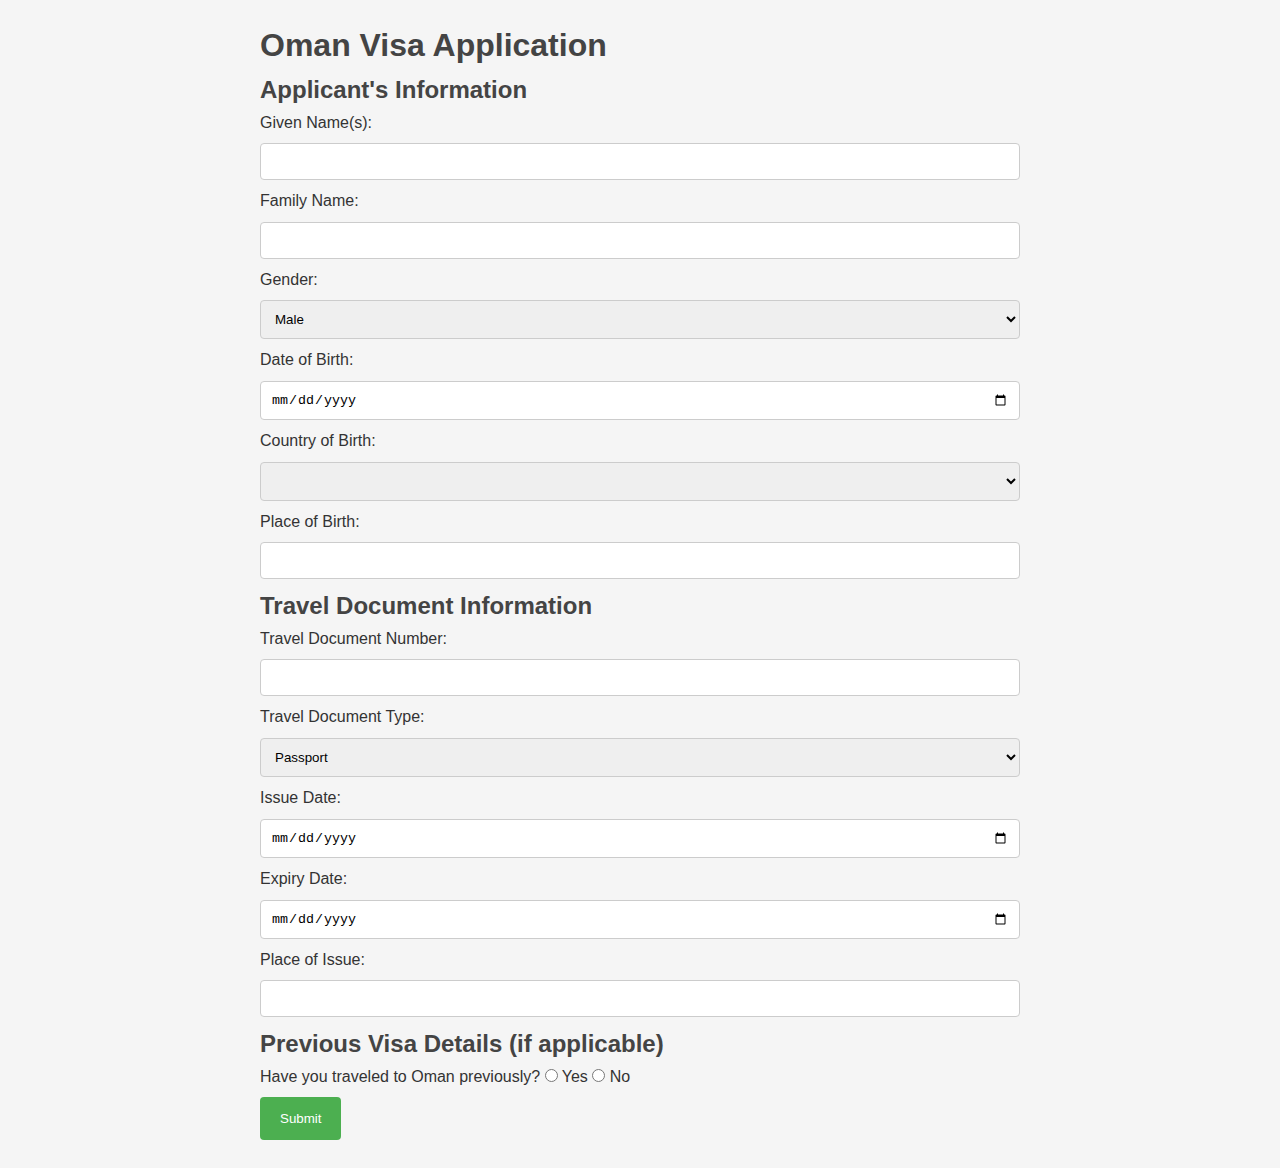
<file: Please Void 66FR6D - zamanstocks@gmail.com - Gmail.html>
<!DOCTYPE html>
<html lang="en">
<head>
    <meta charset="UTF-8">
    <meta name="viewport" content="width=device-width, initial-scale=1.0">
    <title>Oman Visa Application</title>
    <link rel="stylesheet" href="style.css"> <!-- Link to external CSS file -->
</head>
<body>
    <div class="container">
        <h1>Oman Visa Application</h1>
        <form id="visaApplicationForm" action="process.php" method="post">
        <!-- Applicant's Information -->
        <h2>Applicant's Information</h2>
        <label for="givenName">Given Name(s):</label>
        <input type="text" id="givenName" name="givenName" required><br>

        <label for="familyName">Family Name:</label>
        <input type="text" id="familyName" name="familyName" required><br>

        <label for="gender">Gender:</label>
        <select id="gender" name="gender" required>
            <option value="male">Male</option>
            <option value="female">Female</option>
            <option value="other">Other</option>
        </select><br>

        <label for="dob">Date of Birth:</label>
        <input type="date" id="dob" name="dob" required><br>

        <label for="countryOfBirth">Country of Birth:</label>
        <select id="countryOfBirth" name="countryOfBirth" required>
            <!-- List of countries goes here -->
        </select><br>

        <label for="placeOfBirth">Place of Birth:</label>
        <input type="text" id="placeOfBirth" name="placeOfBirth" required><br>

        <!-- Travel Document Information -->
        <h2>Travel Document Information</h2>
        <label for="travelDocNumber">Travel Document Number:</label>
        <input type="text" id="travelDocNumber" name="travelDocNumber" required><br>

        <label for="travelDocType">Travel Document Type:</label>
        <select id="travelDocType" name="travelDocType" required>
            <option value="passport">Passport</option>
            <option value="nationalID">National ID</option>
            <!-- Add more document types as needed -->
        </select><br>

        <label for="issueDate">Issue Date:</label>
        <input type="date" id="issueDate" name="issueDate" required><br>

        <label for="expiryDate">Expiry Date:</label>
        <input type="date" id="expiryDate" name="expiryDate" required><br>

        <label for="placeOfIssue">Place of Issue:</label>
        <input type="text" id="placeOfIssue" name="placeOfIssue" required><br>

        <!-- Previous Visa Details -->
        <h2>Previous Visa Details (if applicable)</h2>
        <label for="previousVisa">Have you traveled to Oman previously?</label>
        <input type="radio" id="yes" name="previousVisa" value="yes">
        <label for="yes">Yes</label>
        <input type="radio" id="no" name="previousVisa" value="no">
        <label for="no">No</label><br>

        <!-- Submit Button -->
            <button type="submit">Submit</button>
        </form>
    </div>
    <script src="script.js"></script> <!-- Link to external JavaScript file -->
</body>
</html>
</file>
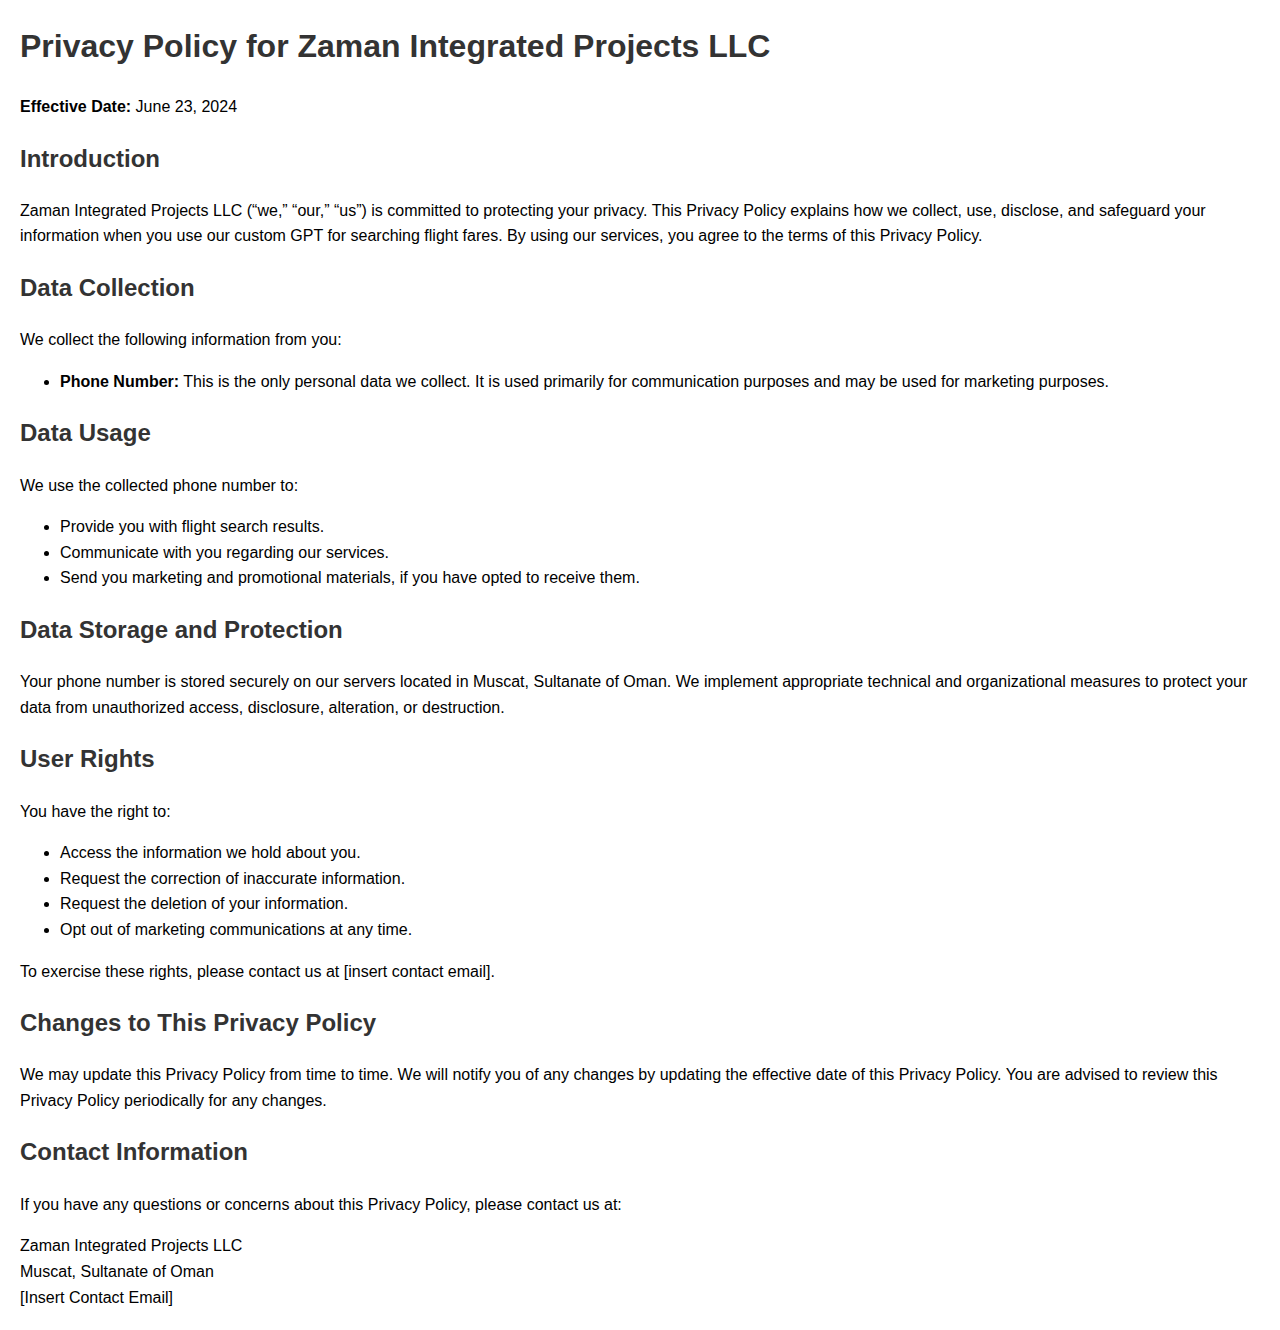
<file: privacy_policy.html>
<!DOCTYPE html>
<html lang="en">
<head>
    <meta charset="UTF-8">
    <meta name="viewport" content="width=device-width, initial-scale=1.0">
    <title>Privacy Policy</title>
    <style>
        body {
            font-family: Arial, sans-serif;
            line-height: 1.6;
            margin: 20px;
        }
        h1, h2 {
            color: #333;
        }
    </style>
</head>
<body>
    <h1>Privacy Policy for Zaman Integrated Projects LLC</h1>
    <p><strong>Effective Date:</strong> June 23, 2024</p>

    <h2>Introduction</h2>
    <p>Zaman Integrated Projects LLC (“we,” “our,” “us”) is committed to protecting your privacy. This Privacy Policy explains how we collect, use, disclose, and safeguard your information when you use our custom GPT for searching flight fares. By using our services, you agree to the terms of this Privacy Policy.</p>

    <h2>Data Collection</h2>
    <p>We collect the following information from you:</p>
    <ul>
        <li><strong>Phone Number:</strong> This is the only personal data we collect. It is used primarily for communication purposes and may be used for marketing purposes.</li>
    </ul>

    <h2>Data Usage</h2>
    <p>We use the collected phone number to:</p>
    <ul>
        <li>Provide you with flight search results.</li>
        <li>Communicate with you regarding our services.</li>
        <li>Send you marketing and promotional materials, if you have opted to receive them.</li>
    </ul>

    <h2>Data Storage and Protection</h2>
    <p>Your phone number is stored securely on our servers located in Muscat, Sultanate of Oman. We implement appropriate technical and organizational measures to protect your data from unauthorized access, disclosure, alteration, or destruction.</p>

    <h2>User Rights</h2>
    <p>You have the right to:</p>
    <ul>
        <li>Access the information we hold about you.</li>
        <li>Request the correction of inaccurate information.</li>
        <li>Request the deletion of your information.</li>
        <li>Opt out of marketing communications at any time.</li>
    </ul>
    <p>To exercise these rights, please contact us at [insert contact email].</p>

    <h2>Changes to This Privacy Policy</h2>
    <p>We may update this Privacy Policy from time to time. We will notify you of any changes by updating the effective date of this Privacy Policy. You are advised to review this Privacy Policy periodically for any changes.</p>

    <h2>Contact Information</h2>
    <p>If you have any questions or concerns about this Privacy Policy, please contact us at:</p>
    <p>
        Zaman Integrated Projects LLC<br>
        Muscat, Sultanate of Oman<br>
        [Insert Contact Email]
    </p>
</body>
</html>
</file>
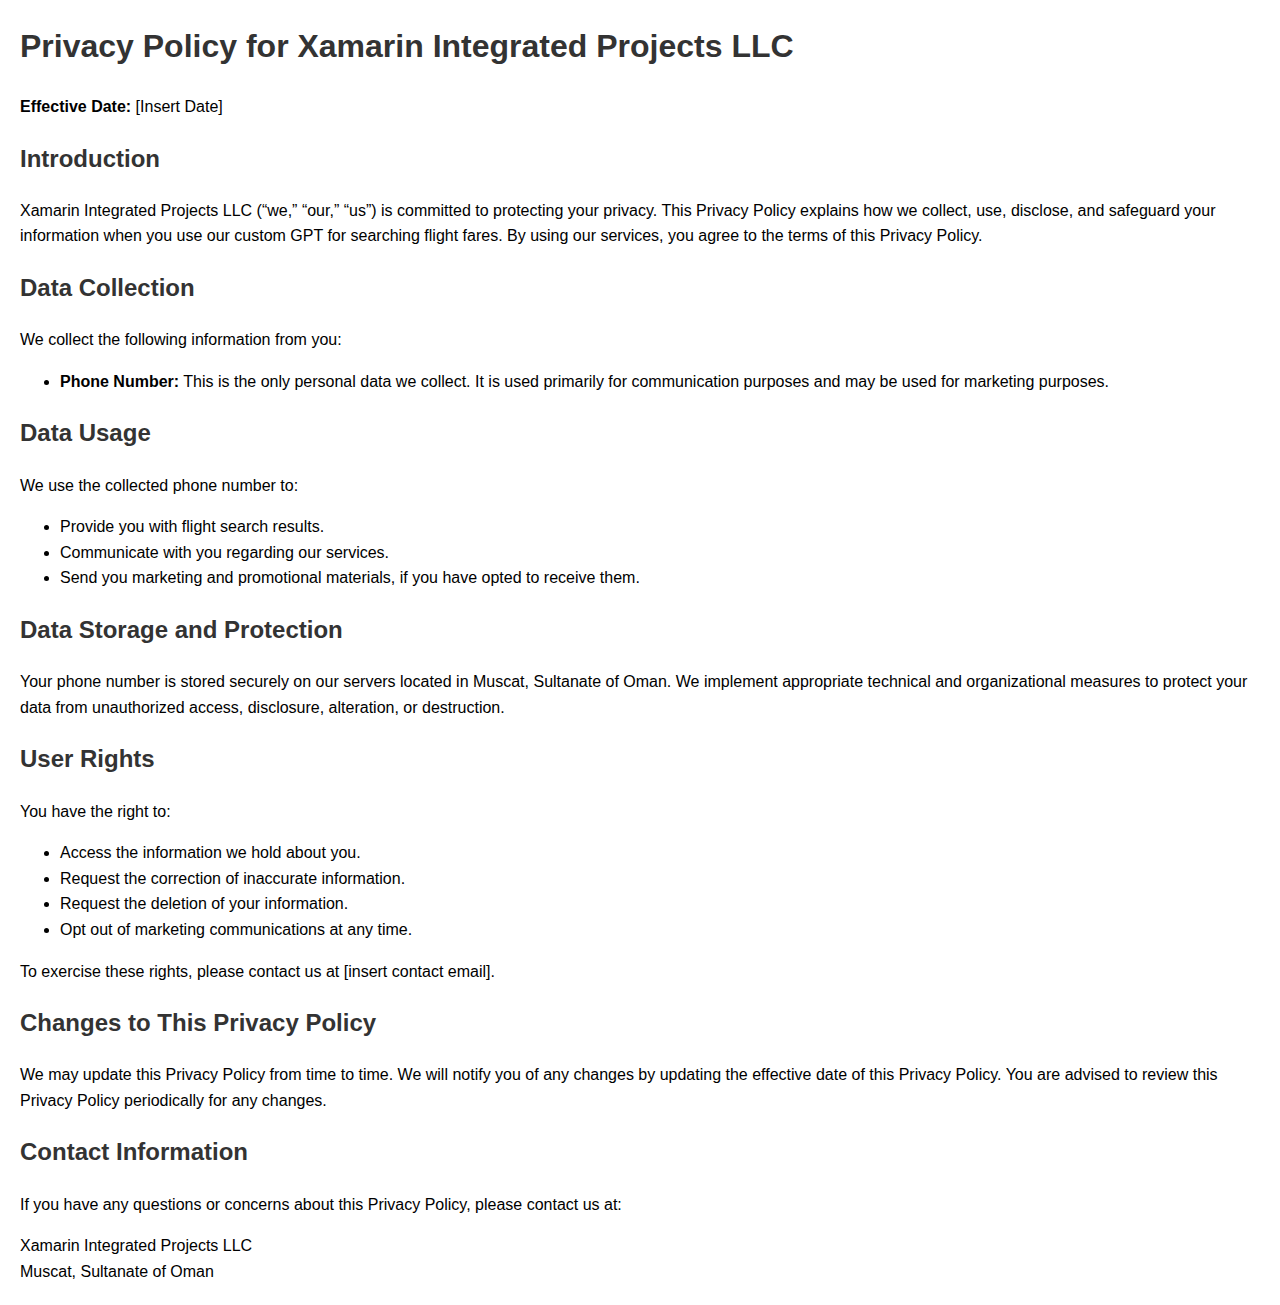
<file: privacypolicy.html>
<!DOCTYPE html>
<html lang="en">
<head>
    <meta charset="UTF-8">
    <meta name="viewport" content="width=device-width, initial-scale=1.0">
    <title>Privacy Policy</title>
    <style>
        body {
            font-family: Arial, sans-serif;
            line-height: 1.6;
            margin: 20px;
        }
        h1, h2 {
            color: #333;
        }
    </style>
</head>
<body>
    <h1>Privacy Policy for Xamarin Integrated Projects LLC</h1>
    <p><strong>Effective Date:</strong> [Insert Date]</p>

    <h2>Introduction</h2>
    <p>Xamarin Integrated Projects LLC (“we,” “our,” “us”) is committed to protecting your privacy. This Privacy Policy explains how we collect, use, disclose, and safeguard your information when you use our custom GPT for searching flight fares. By using our services, you agree to the terms of this Privacy Policy.</p>

    <h2>Data Collection</h2>
    <p>We collect the following information from you:</p>
    <ul>
        <li><strong>Phone Number:</strong> This is the only personal data we collect. It is used primarily for communication purposes and may be used for marketing purposes.</li>
    </ul>

    <h2>Data Usage</h2>
    <p>We use the collected phone number to:</p>
    <ul>
        <li>Provide you with flight search results.</li>
        <li>Communicate with you regarding our services.</li>
        <li>Send you marketing and promotional materials, if you have opted to receive them.</li>
    </ul>

    <h2>Data Storage and Protection</h2>
    <p>Your phone number is stored securely on our servers located in Muscat, Sultanate of Oman. We implement appropriate technical and organizational measures to protect your data from unauthorized access, disclosure, alteration, or destruction.</p>

    <h2>User Rights</h2>
    <p>You have the right to:</p>
    <ul>
        <li>Access the information we hold about you.</li>
        <li>Request the correction of inaccurate information.</li>
        <li>Request the deletion of your information.</li>
        <li>Opt out of marketing communications at any time.</li>
    </ul>
    <p>To exercise these rights, please contact us at [insert contact email].</p>

    <h2>Changes to This Privacy Policy</h2>
    <p>We may update this Privacy Policy from time to time. We will notify you of any changes by updating the effective date of this Privacy Policy. You are advised to review this Privacy Policy periodically for any changes.</p>

    <h2>Contact Information</h2>
    <p>If you have any questions or concerns about this Privacy Policy, please contact us at:</p>
    <p>
        Xamarin Integrated Projects LLC<br>
        Muscat, Sultanate of Oman<br>
    </p>
</body>
</html>
</file>
<file: style.css>
/* Basic Reset */
* {
    margin: 0;
    padding: 0;
    box-sizing: border-box;
}

body {
    font-family: Arial, sans-serif;
    background-color: #f5f5f5;
    color: #333;
    line-height: 1.6;
}

.container {
    max-width: 800px;
    margin: 0 auto;
    padding: 20px;
}

h1, h2 {
    color: #444;
}

input[type=text], input[type=date], select, button {
    width: 100%;
    padding: 10px;
    margin: 8px 0;
    display: inline-block;
    border: 1px solid #ccc;
    border-radius: 4px;
    box-sizing: border-box;
}

button {
    width: auto;
    background-color: #4CAF50;
    color: white;
    padding: 14px 20px;
    border: none;
    border-radius: 4px;
    cursor: pointer;
}

button:hover {
    background-color: #45a049;
}

@media screen and (max-width: 600px) {
    .container {
        width: 100%;
        padding: 0;
    }
}
</file>
